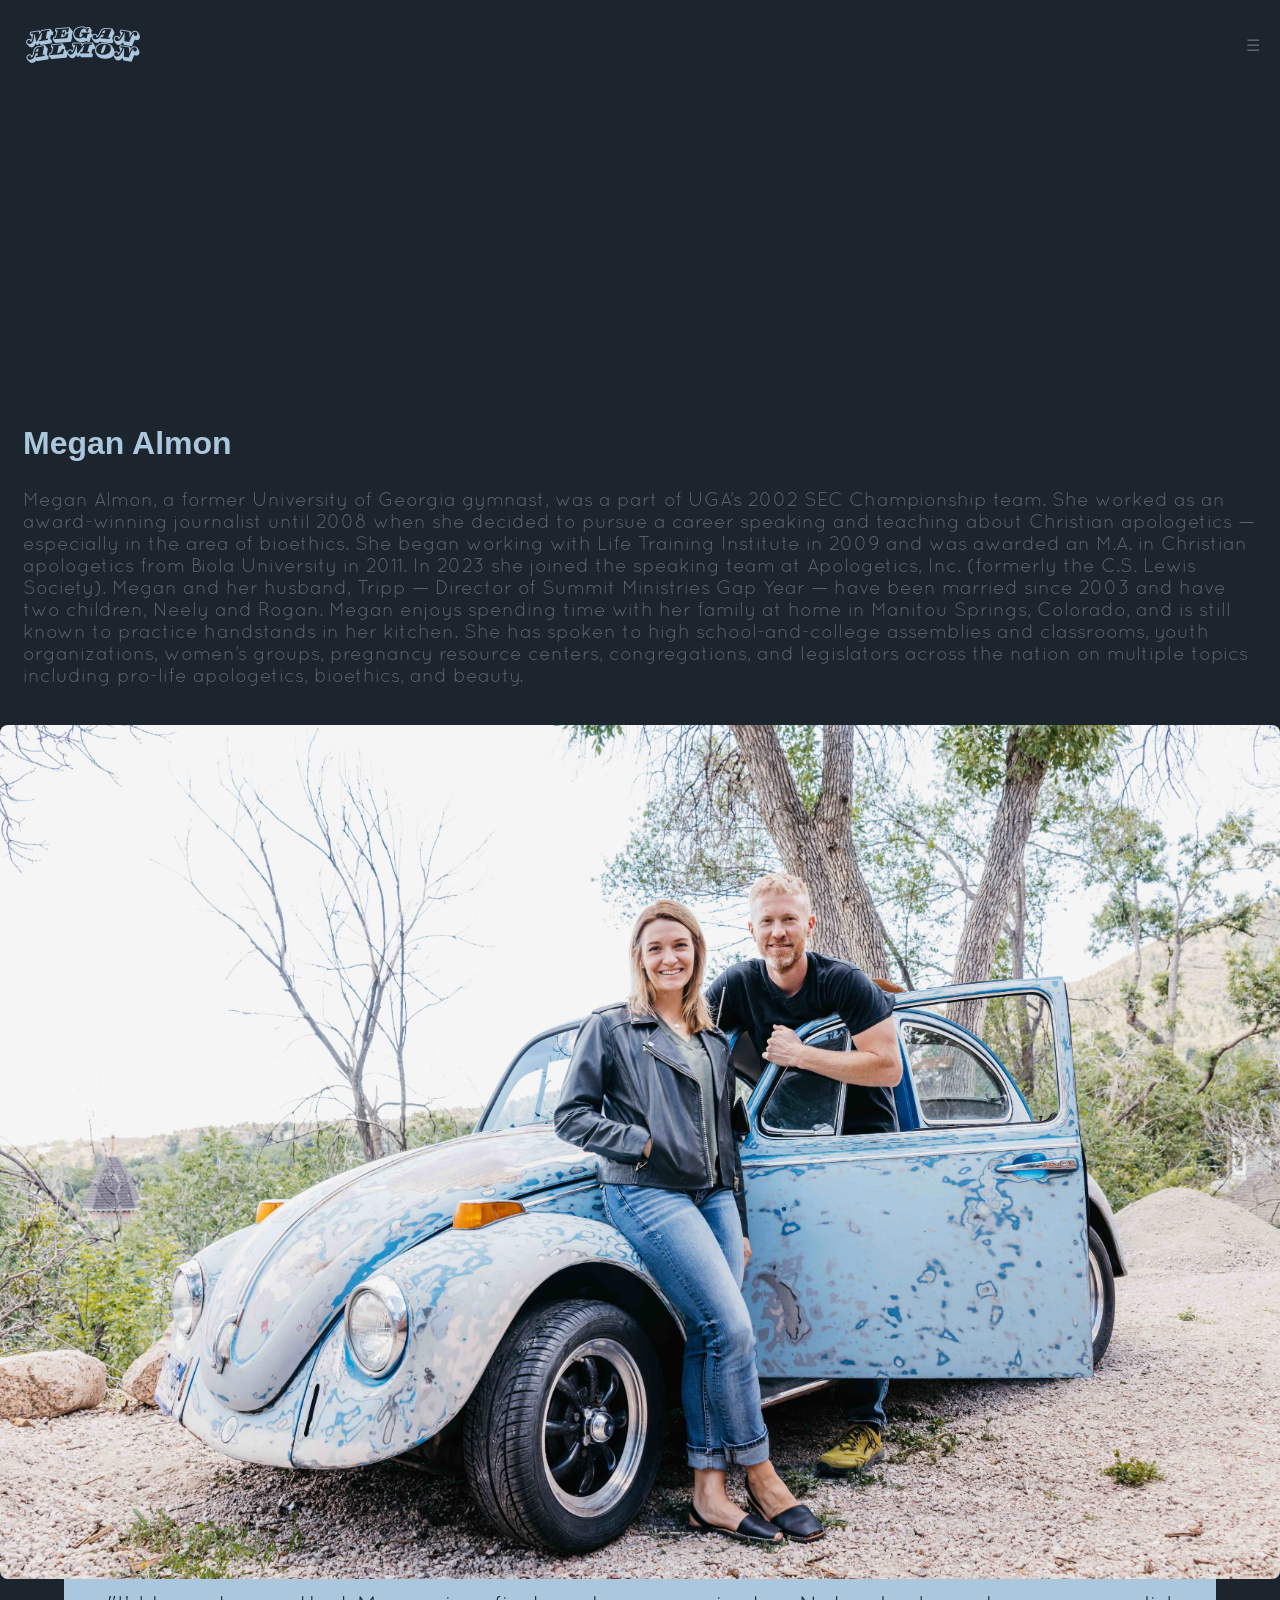
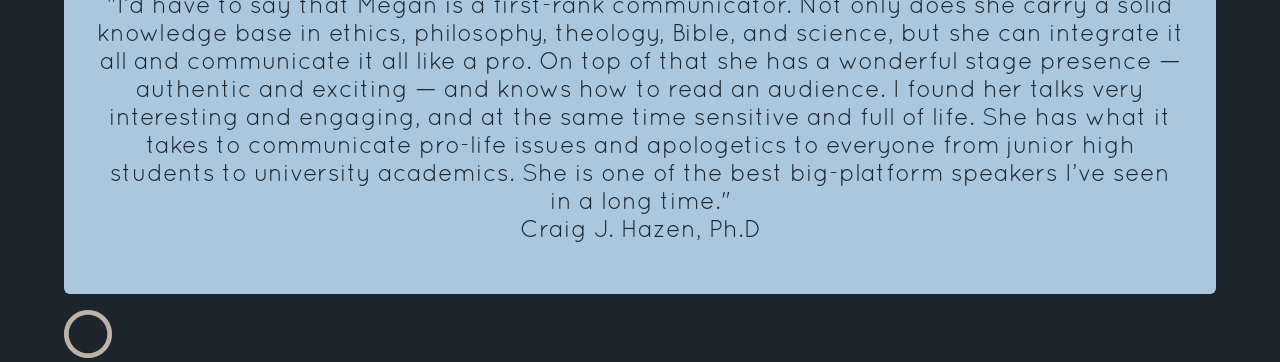
<file: html/index.html>
<!DOCTYPE html>
<html lang="en">
<head>
    <meta charset="UTF-8">
    <meta name="viewport" content="width=device-width, initial-scale=1.0">
    <title>Megan Almon</title>
    <link rel="stylesheet" href="Media/styles/index.css">
    <link rel="icon" href="Media/Images/favicon.png" type="image/png">

</head>
<body>
    
<nav>
    <img src="Media/Images/logoAlmon.png" alt="Logo" class="item" id="logo">
    <button class="collapsible" style="padding: 20px;">☰</button>
    <div class="content">
  <div class="orgContent">
    <a href="#home">Home</a>
    <a href="about.html">About</a>
    <a href="contact.html">Contact</a>
    <a href="resources.html">Resources</a>
    <a href="tandf.html">Fox and the Turtle</a>
    </div>
    </div> 
</nav>

    <script>


        document.addEventListener("DOMContentLoaded", function () {
          const scrollingImage = document.querySelector(".scrolling-image");
      
          const observer = new IntersectionObserver((entries) => {
            entries.forEach((entry) => {
              if (entry.isIntersecting) {
                scrollingImage.classList.add("show");
                observer.unobserve(entry.target);
              }
            });
          });
      
          observer.observe(scrollingImage);
        });

        
        let currentSlide = 1;

        function showSlide(n) {
  const slides = document.getElementsByClassName('quote-slide');
  
  if (n > slides.length) {
    currentSlide = 1;
  }

  if (n < 1) {
    currentSlide = slides.length;
  }

  for (let i = 0; i < slides.length; i++) {
    slides[i].style.display = 'none';
  }

  slides[currentSlide - 1].style.display = 'block';
}

function nextSlide() {
  showSlide(currentSlide += 1);
}

// Initial display
document.addEventListener("DOMContentLoaded", function () {
  showSlide(currentSlide);
});

      </script>
    
  <script>
    document.querySelector('.collapsible').addEventListener('click', function() {
      var content = document.querySelector('.content');
      content.style.display = (content.style.display === 'block') ? 'none' : 'block';
    });
  </script>

 
  


<section>
  
    <div class="text-container">
      <h2>Megan Almon</h2>
      <p>
        Megan Almon, a former University of Georgia gymnast, was a part of UGA’s 2002 SEC Championship team. She worked as an award-winning journalist until 2008 when she decided to pursue a career speaking and teaching about Christian apologetics — especially in the area of bioethics. She began working with Life Training Institute in 2009 and was awarded an M.A. in Christian apologetics from Biola University in 2011. In 2023 she joined the speaking team at Apologetics, Inc. (formerly the C.S. Lewis Society). Megan and her husband, Tripp — Director of Summit Ministries Gap Year — have been married since 2003 and have two children, Neely and Rogan. Megan enjoys spending time with her family at home in Manitou Springs, Colorado, and is still known to practice handstands in her kitchen. She has spoken to high school-and-college assemblies and classrooms, youth organizations, women’s groups, pregnancy resource centers, congregations, and legislators across the nation on multiple topics including pro-life apologetics, bioethics, and beauty.
      </p>

    </div>
    <div class="image-container">
        <img src="Media/Images/together bug.jpg" alt="Megan and her husband next to their buggy Rosco"  class="scrolling-image">
      </div>
  </section>

  
<h2 id="endorseh2">Endorsements</h2>

<div class="slideshow-container">
  <div class="quote-slide" id="slide1">
    <p class="quote">"I’d have to say that Megan is a first-rank communicator. Not only does she carry a solid knowledge base in ethics, philosophy, theology, Bible, and science, but she can integrate it all and communicate it all like a pro. On top of that she has a wonderful stage presence — authentic and exciting — and knows how to read an audience. I found her talks very interesting and engaging, and at the same time sensitive and full of life. She has what it takes to communicate pro-life issues and apologetics to everyone from junior high students to university academics. She is one of the best big-platform speakers I’ve seen in a long time."<br>Craig J. Hazen, Ph.D</p>
  </div>

  <div class="quote-slide" id="slide2">
    <p class="quote">“Megan is a polished and professional presenter and her presentation had quite an impact on our school. I will try to give some sense of just how powerful and on target her presentation was. First the comments.&nbsp; Many students said it was the best presentation we had offered in their four years at Divine Child.&nbsp; Teachers complemented me on bringing in such a polished and effective speaker.&nbsp; My principal said that in his fourteen years of being in Catholic education it was the best he had seen. Students were particularly impressed by the way Megan presented a logical case for the pro-life position.&nbsp; Many students said it “just made sense to them.” after hearing her speak.&nbsp; Students also liked the fact that she strongly disagreed with the pro-choice position without demonizing those who might hold it.&nbsp; She reminded the students several times that there are real human beings, hurting human beings, on all sides of the issue.&nbsp; Megan even reached some of our most aloof students whose favorite answer is usually the opposite of whatever the Church teaches. After presenting for two hours straight Megan then took questions from a group of students who stayed behind.&nbsp; The ease with which she answered these students questions, some of which were very difficult, and the deep level of knowledge that she displayed while doing so was very impressive.&nbsp; Some people are good at delivering a presentation, others at responding on the fly.&nbsp; There are very few people who can do both really well.&nbsp; Megan is one of those. Megan even spent time in some of our classrooms later in the day.&nbsp; This was really an unexpected bonus.&nbsp; It was also very gracious of her after an already long day. I would tell anyone who is thinking of inviting Megan into their school to do it.&nbsp; Don’t hesitate.&nbsp; Get her on your calendar as soon as you can.&nbsp; It will be one of the best decisions you will make this year.&nbsp; You will get a professional, lively, smart presentation.&nbsp; You will get a presenter who is fluent in logic, philosophy, and science when presenting the case for life but also one who always keeps Christ unambiguously at the center.&nbsp; We were blessed to be able to get Megan Almon to speak to our school.”<br>
											Marc Sierra</p>
  </div>

  <div class="quote-slide" id="slide3">
    <p class="quote">“The chapel presentation by Megan Almon was all we had hoped for and more. She did a masterful job presenting the very thought provoking and biblically clear position on the value of life from the beginning. Not only was the chapel a special time, but Megan made herself available to classes afterward to allow students to ask questions and learn more. I heard nothing but appreciation and positive comments about her engaging way of interacting with our&nbsp;high school &nbsp;students. I firmly believe our students and staff are in a much better position to talk in a reasoned way about the issue of &nbsp; &nbsp; who the unborn really is and the implications that flow from that issue. Thanks again for your help. I would encourage other schools to consider the opportunity to prepare young people to intelligently and gracefully express a position that honors life and the God who creates it from that very first cell.”<br>Len McWilliams</p>
</div>

<div class="quote-slide" id="slide4">
  <p class="quote"><p>“Megan did OUTSTANDING.</p>Let me fill ya in why I say so. Of course she covered the issue and apologetics with excellence, but she also painted such a beautiful picture of God and the Gospel! I have been ministering to a guy name Jesse. He is a great guy. Unreal guitarist. He’s lost. He had a Meth addiction and he looks like Jack Sparrow. No joke. I’ve been helping Jim and his dad. Mowing their yard and just serving them. Last night he said “I want to go to that Bible study thing.” It had been 25 years since he had been in church. I almost told him to come another night because of the “pro-life” talk. But I’m so glad God did not let me listen to my stupid side (yeah I have one). He came and was blown away with her graciousness and yet boldness. We had great conversations afterwards and he is coming back with me this Sunday. Amazing!!! The picture she painted and the power of her ideas about a persons value because of their divine spark was so empowering to him. Well done!!!! I did not get to talk with her as she was crowded with admirers. I went off with Jesse and discussed the evening. Please tell her about this story. God really used her!”<br>Tony Nolan</p></div>

  <div class="quote-slide" id="slide5">
    <p class="quote">“I couldn’t be more happy or impressed with Megan Almon and the people at LTI. Megan was beyond professional, prepared, polished and yet extremely relational. The issue of abortion is arguably the greatest issue of our time and I’m convinced the church can never be too prepared for these conversations. Equipping students with the knowledge of science, philosophy and the gospel is the least we can do to help them engage a world that desperately needs Jesus and practical pro-life truth. Megan is a person that does that as well as anybody. I take great seriousness in the&nbsp;people who address our students. Without question, Megan&nbsp;is the real deal and I would not hesitate to have her back.”<br>Shane Ecklund</p></div>

    <div class="quote-slide" id="slide6">
      <p class="quote">“Megan did an excellent job.&nbsp; She connected with our students and held their attention.&nbsp; Chapel is sometimes a tough gig because the students are required to be there.&nbsp; She kept their attention.&nbsp; Her approach to the difficult subject was thoughtful and challenging.&nbsp; She did not use an emotional approach to the subject of abortion.&nbsp; She used a very logical, thoughtful, and challenging approach which I really liked. I was somewhat nervous about the video. At first I did not want her to show it because I was afraid of a negative response.&nbsp; We talked and after she explained how she was going to use it, I agreed to let her show it. IT worked out fine and I did&nbsp; not receive any negative response from the video.&nbsp; Megan told me that there were other speakers who travel and speak on the subject of life.&nbsp; I want to use someone next year who speaks from the same perspective as Megan. I was very pleased and want to stay in touvh as she moves west….<p>Thanks for all you do to educate students on this subject.”<br>George Loutherback</p></p></div>

      <div class="quote-slide" id="slide7">
        <p class="quote">“Our thanks to Megan, you, and Life Training Institute!&nbsp; I thought the presentation was terrific!&nbsp; She engaged with students wonderfully with down-to-earth explanation of sophisticated and often emotionally-charged ideas, made accessible through lively story-telling, clear examples, compelling logic, and gentle humor. &nbsp;&nbsp;Megan was gracious in her delivery, respectful of the time constraints that shaped the event, and very kind to make herself available after the presentation to answer individual questions.&nbsp; &nbsp;&nbsp;Her tone was refreshing, sincere, winning.&nbsp; I’m sure you must be very proud of her ministry!”<br>Brother Tom</p></div>

        <div class="quote-slide" id="slide8">
          <p class="quote">“Megan was terrific. She held the students’ attention throughout the presentation and really was an excellent speaker. Attached are a couple of pictures. She had a really good after talk session with several students. They sensed her knowledge and understanding of the subject and they were truly intrigued. “<br>Sharon Masterson</p></div>
    
  </div>
  <img class="nav-btn" src="Media/Images/button.png" alt="Next" onclick="nextSlide()">
  

  <div id="content"></div>


</body>
</html>
</file>
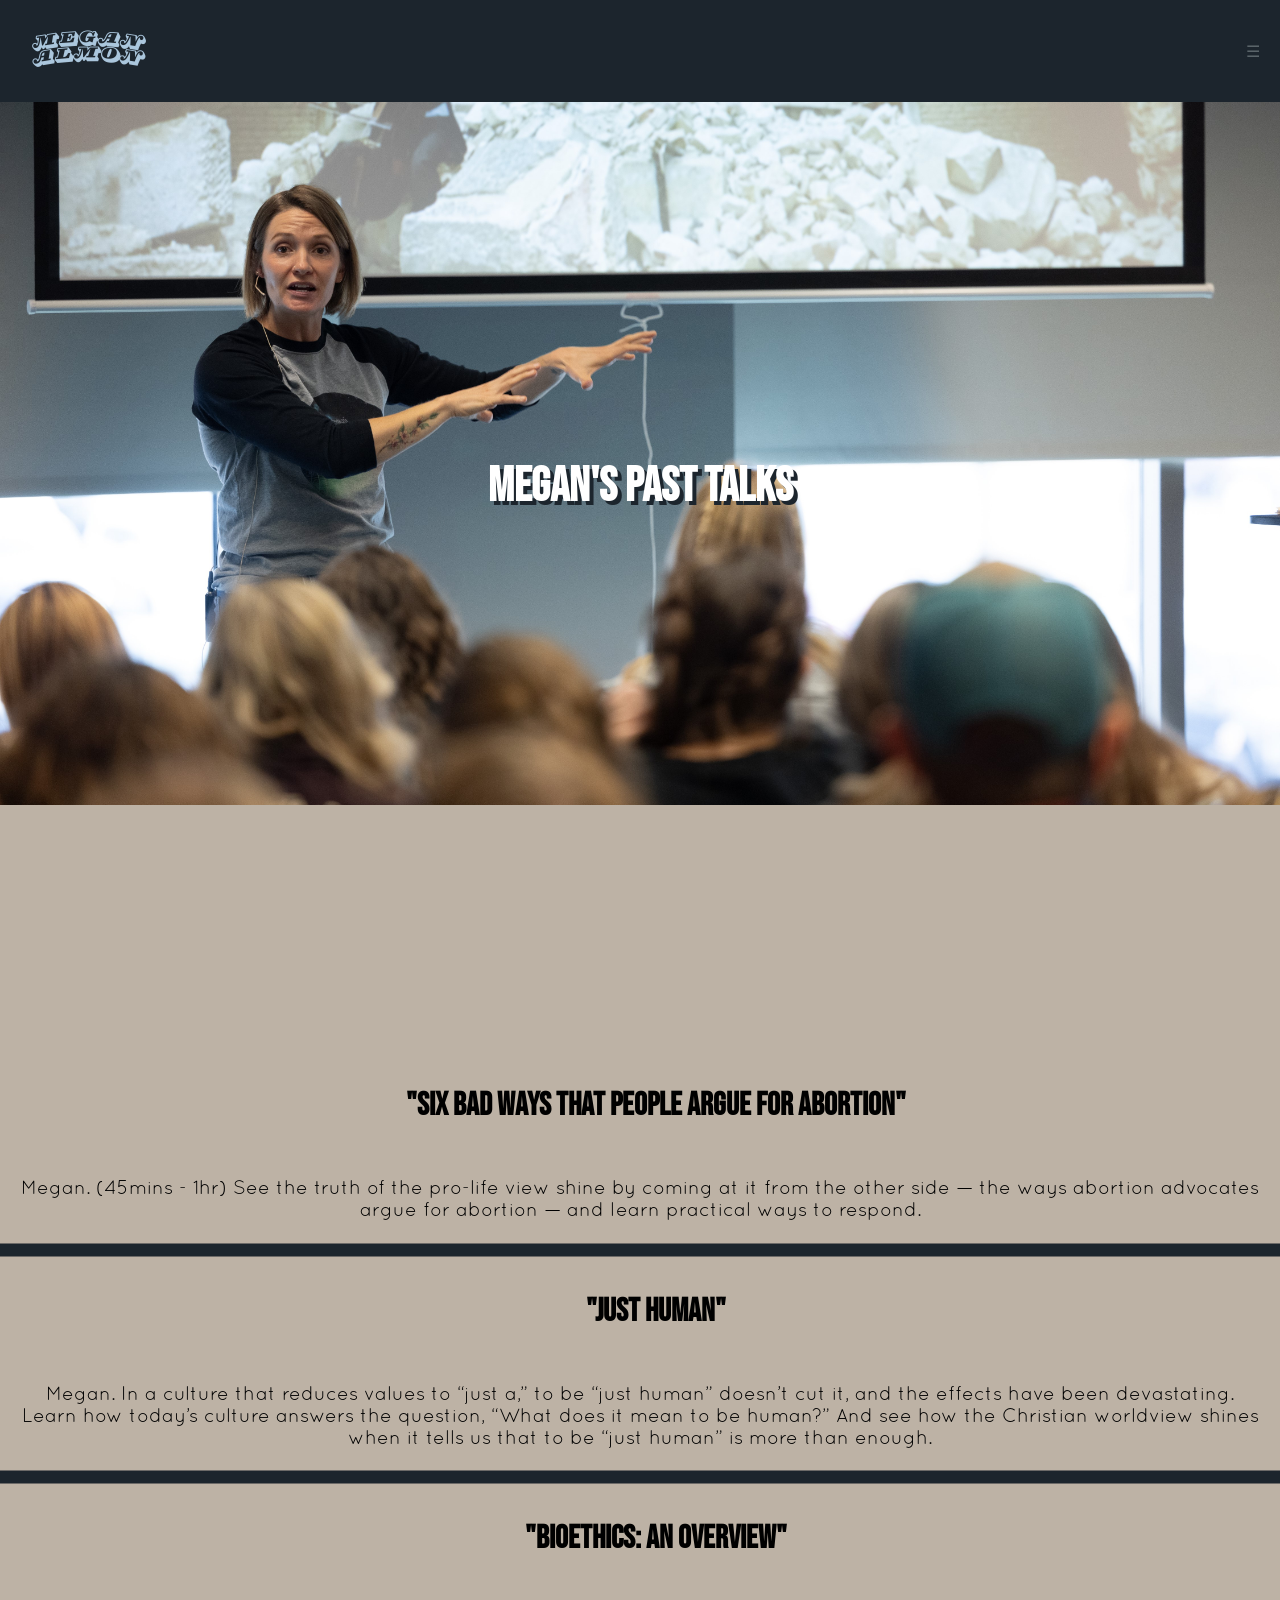
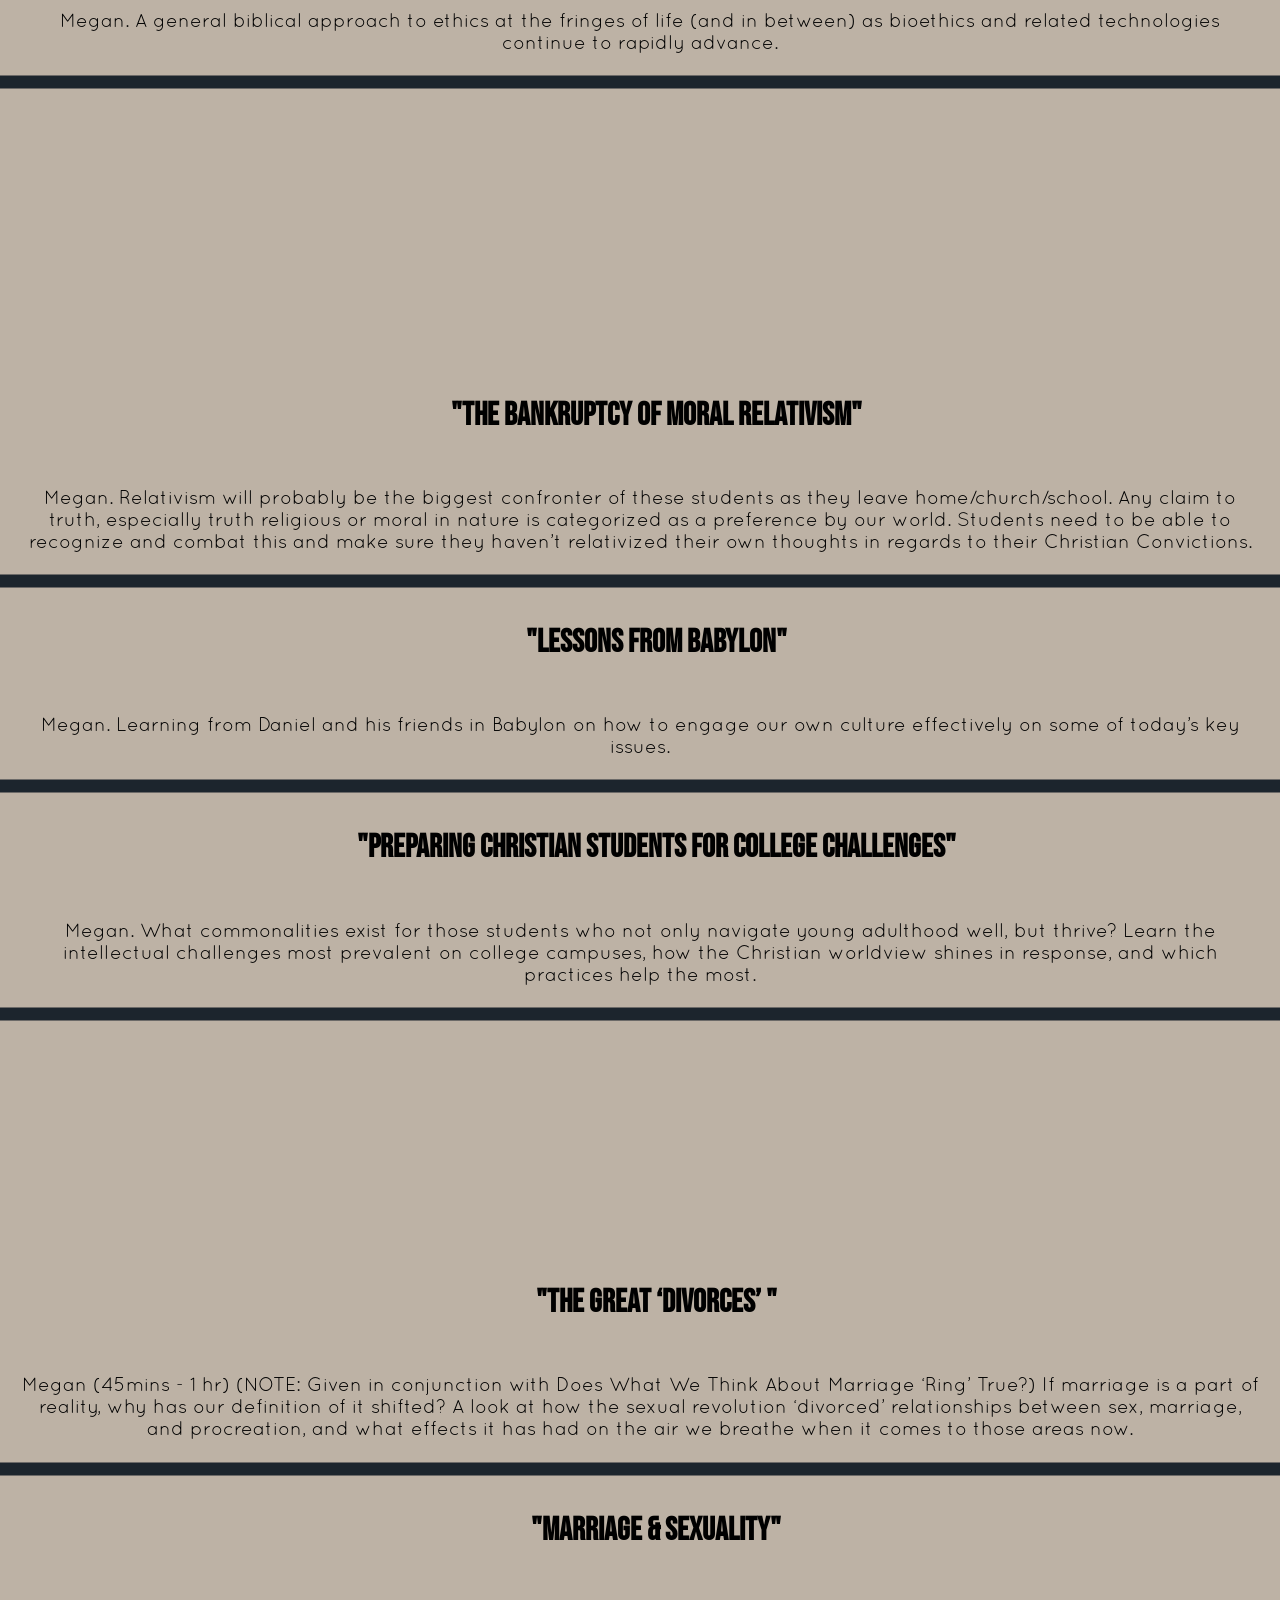
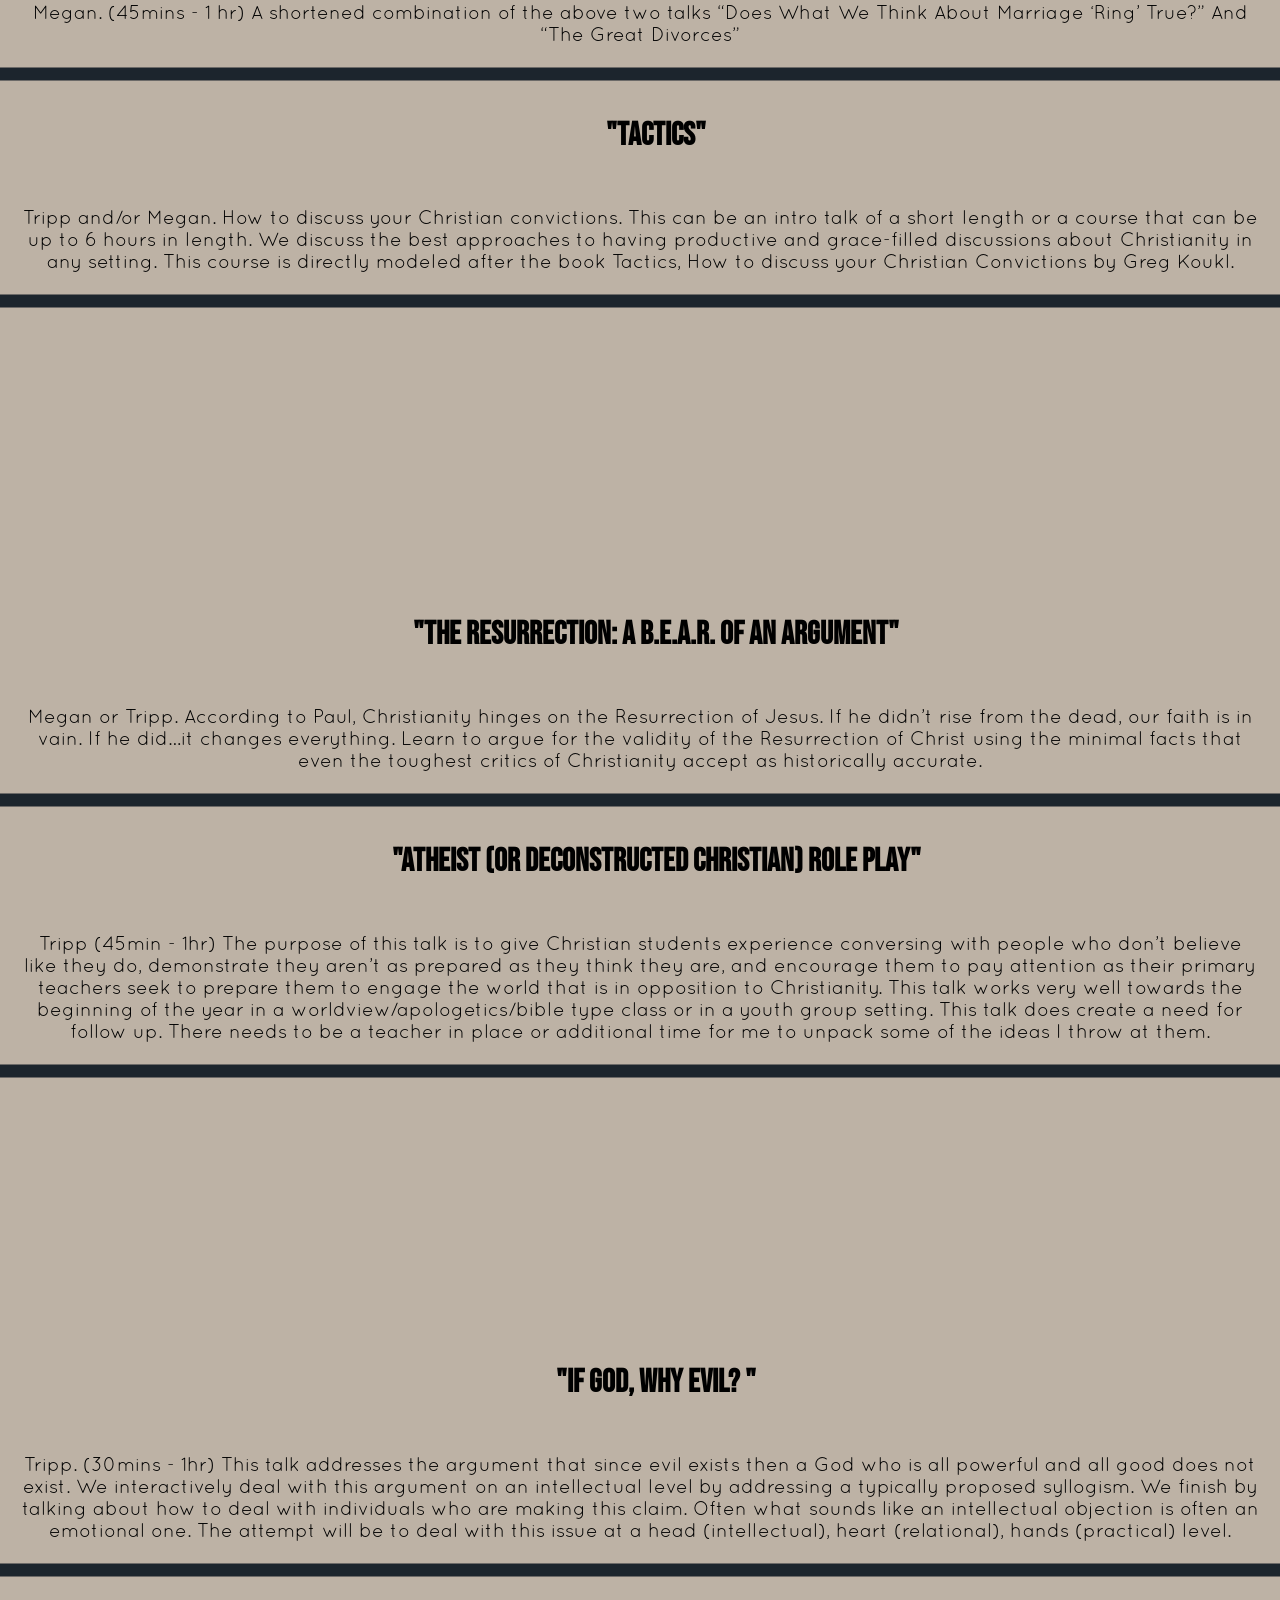
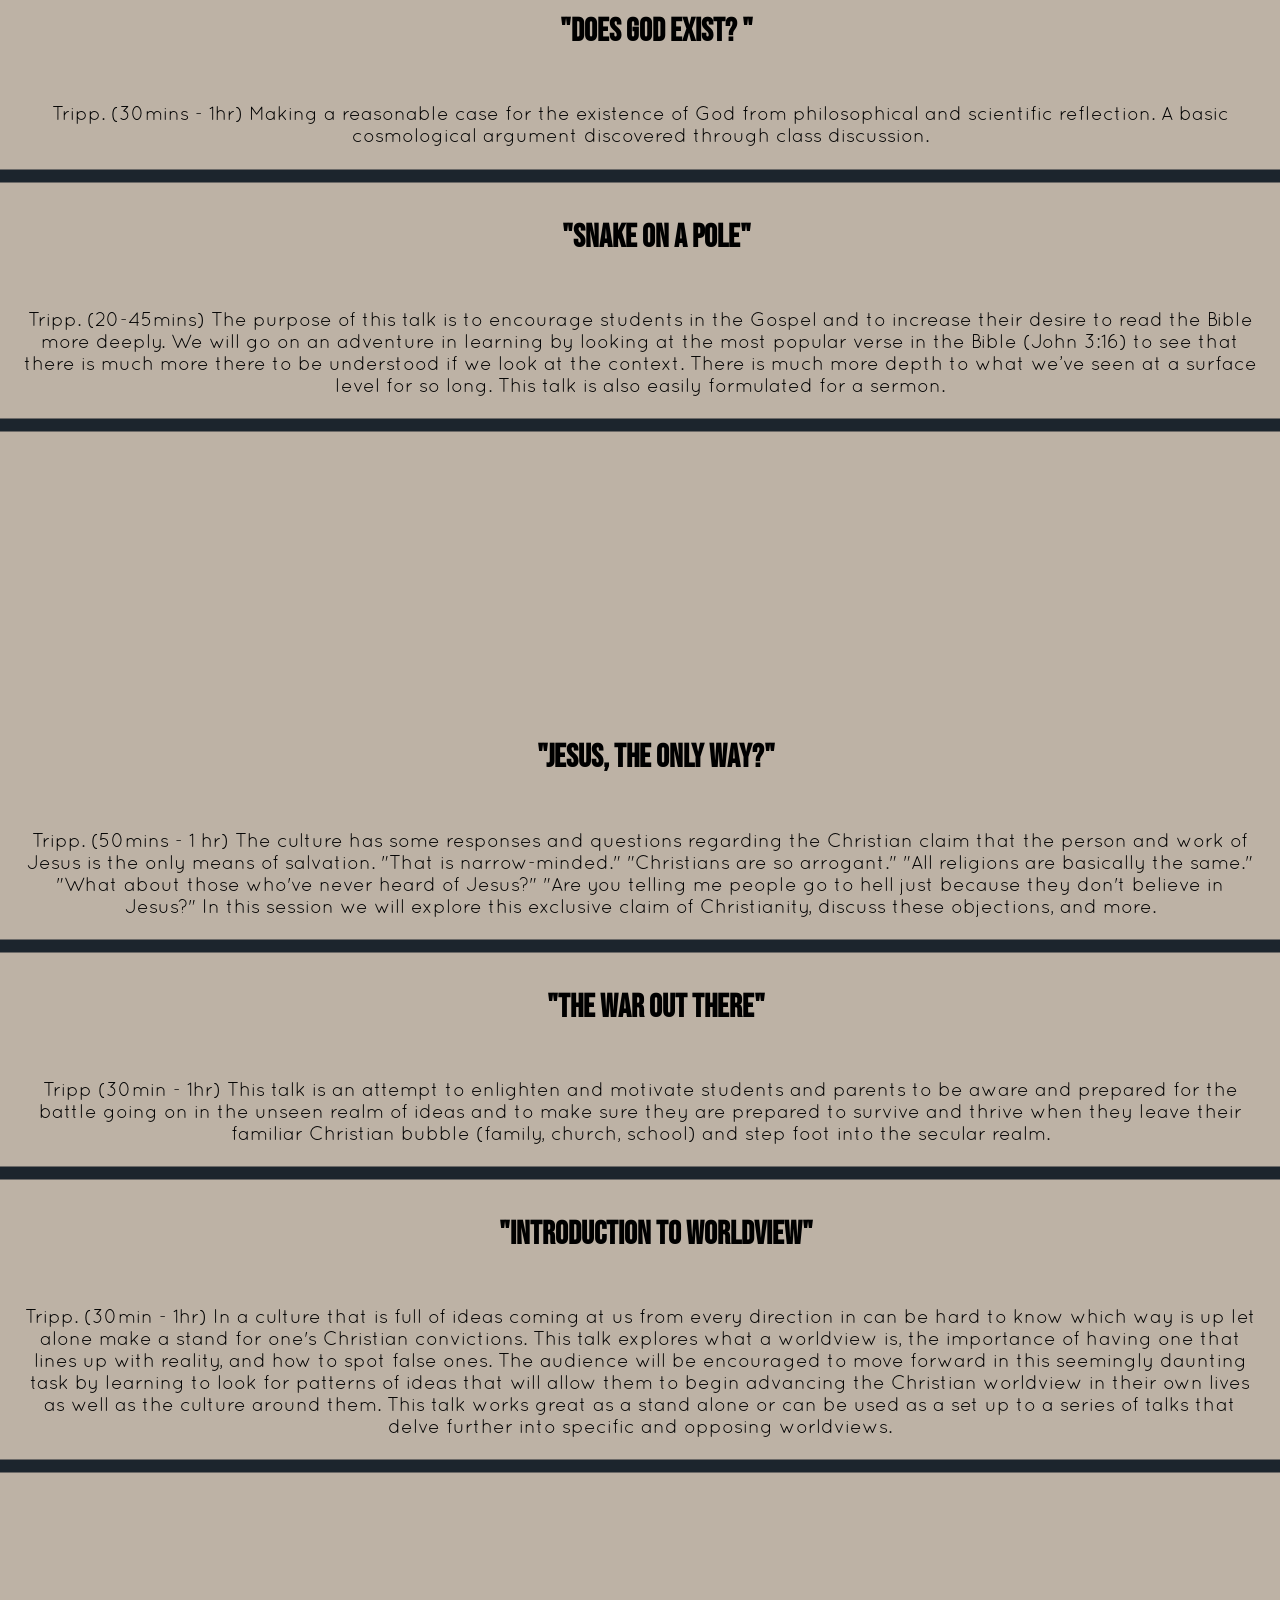
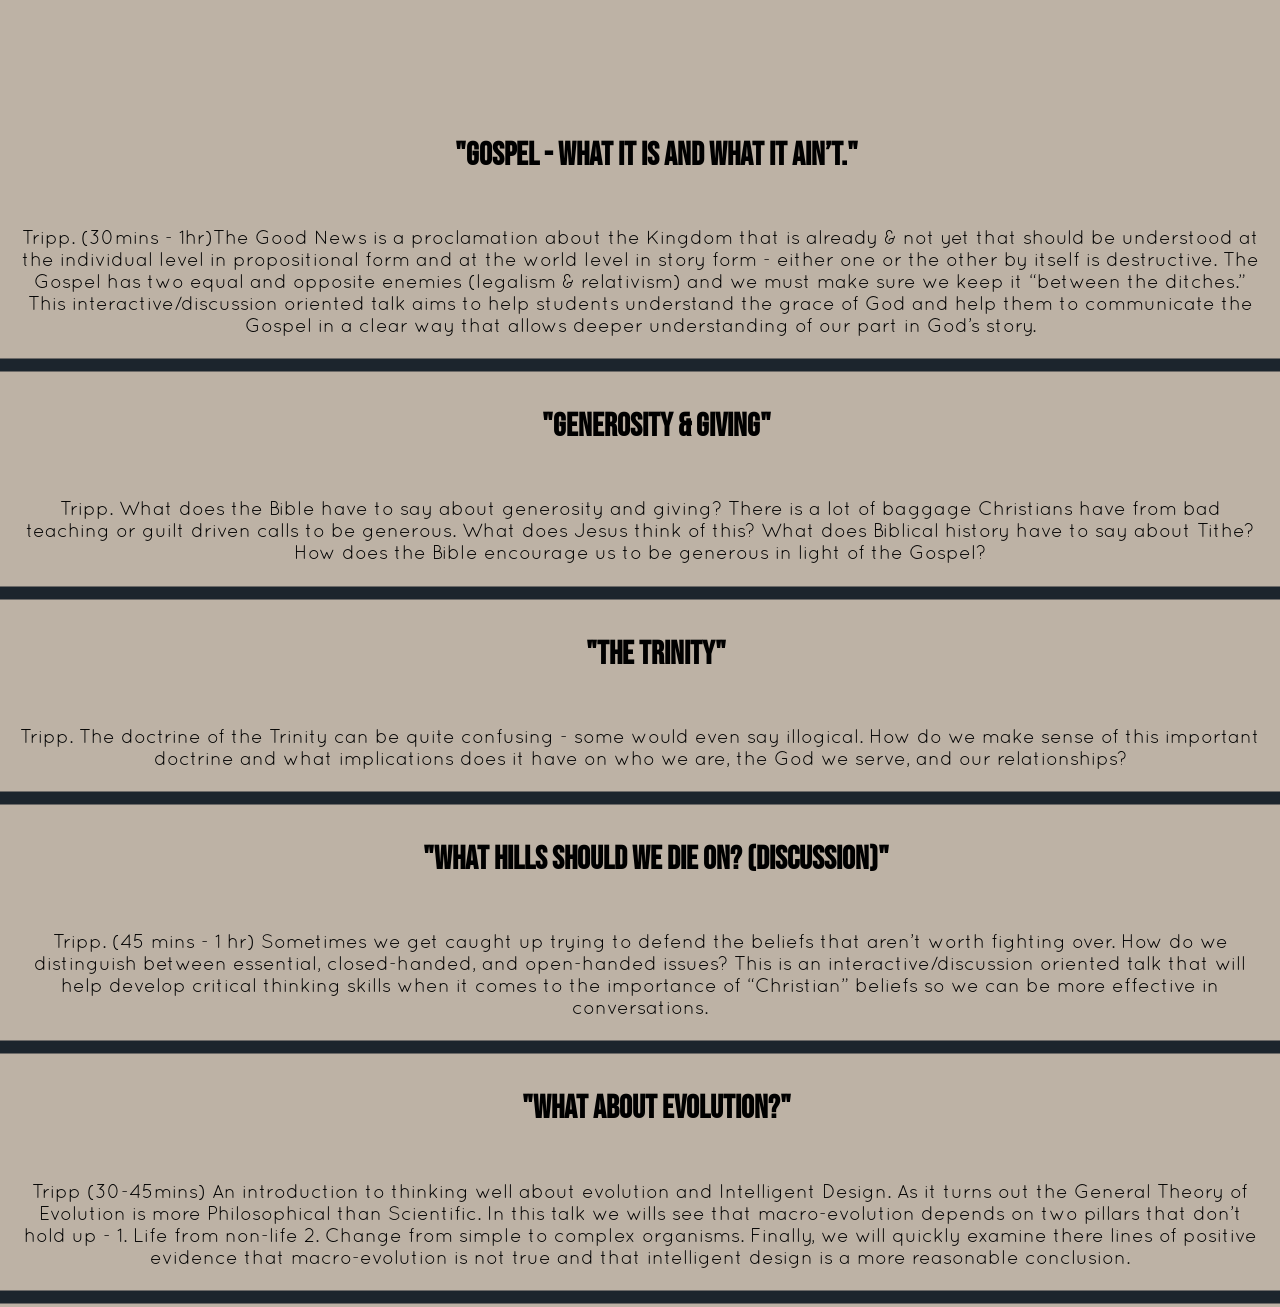
<file: html/about.html>
<!DOCTYPE html>
<html lang="en">
<head>
    <meta charset="UTF-8">
    <meta name="viewport" content="width=device-width, initial-scale=1.0">
    <link rel="stylesheet" href="Media/styles/about.css">
    <link rel="icon" href="Media/Images/favicon.png" type="image/png">
    <title>About</title>
</head>

<script>
 document.addEventListener('DOMContentLoaded', function () {
  const sections = document.querySelectorAll('.section');

  function isInViewport(element) {
    const rect = element.getBoundingClientRect();
    return (
      rect.top >= 0 &&
      rect.bottom <= (window.innerHeight || document.documentElement.clientHeight)
    );
  }

  function toggleSections() {
    sections.forEach((section) => {
      if (isInViewport(section)) {
        section.classList.add('active');
      }
    });
  }

  // Initial check
  toggleSections();

  // Listen for scroll events
  window.addEventListener('scroll', function () {
    toggleSections();
  });
});

</script>

<body>
  <nav>
    <a href="https://meganalmon.com"><img src="Media/Images/logoAlmon.png" alt="Logo" class="item" id="logo"></a>
    <button class="collapsible" style="padding: 20px;">☰</button>
    <div class="content">
  <div class="orgContent">
    <a href="https://meganalmon.com">Home</a>
    <a href="about.html">About</a>
    <a href="contact.html">Contact</a>
    <a href="resources.html">Resources</a>
    <a href="tandf.html">Fox and the Turtle</a>
    </div>
    </div> 
</nav>
<script>
  document.querySelector('.collapsible').addEventListener('click', function() {
    var content = document.querySelector('.content');
    content.style.display = (content.style.display === 'block') ? 'none' : 'block';
  });
</script>


<div class="image-container">
  <img src="Media/Images/megan break 3.jpg" alt="Megan speaking in a classroom setting" id="content-img">
  <h1>Megan's Past Talks</h1>
</div>


<div class="section" id="section1">
    <h3>"The Case for Life"</h3>
    <p>(30mins - 1hr) Learn to make and defend a winsome and compelling case for the pro-life view that will stand in the marketplace of ideas. Megan’s training will teach an audience to establish the humanity of the unborn with scientific reasons, and to ground the value of every human being philosophically. She seamlessly weaves her pro-life message with the Gospel, which encourages even those who disagree with her view at the outset. Megan has the ability to tailor this talk to any particular audience. </p>

    <svg xmlns="http://www.w3.org/2000/svg" viewBox="0 0 200 2" width="100%" height="20">
        <path d="M0 1h200" stroke="#1C252D" stroke-width="2" />
      </svg>
    </div>
 

  <div class="section" id="section2">
    <h3>"Six Bad Ways that People Argue for Abortion"</h3>
<p>Megan. (45mins - 1hr) See the truth of the pro-life view shine by coming at it from the other side — the ways abortion advocates argue for abortion — and learn practical ways to respond.</p>
 <svg xmlns="http://www.w3.org/2000/svg" viewBox="0 0 200 2" width="100%" height="20">
        <path d="M0 1h200" stroke="#1C252D" stroke-width="2" />
      </svg>
    </div>

      <div class="section" id="section3">
    <h3>"Just Human"</h3>
<p>Megan. In a culture that reduces values to “just a,” to be “just human” doesn’t cut it, and the effects have been devastating. Learn how today’s culture answers the question, “What does it mean to be human?” And see how the Christian worldview shines when it tells us that to be “just human” is more than enough. 
</p>
 <svg xmlns="http://www.w3.org/2000/svg" viewBox="0 0 200 2" width="100%" height="20">
        <path d="M0 1h200" stroke="#1C252D" stroke-width="2" />
      </svg>
    </div>

      <div class="section" id="section4">
    <h3>"Bioethics: An Overview"</h3>
<p>Megan. A general biblical approach to ethics at the fringes of life (and in between) as bioethics and related technologies continue to rapidly advance.
</p>
 <svg xmlns="http://www.w3.org/2000/svg" viewBox="0 0 200 2" width="100%" height="20">
        <path d="M0 1h200" stroke="#1C252D" stroke-width="2" />
      </svg>
    </div>

      <div class="section" id="section5">
    <h3>"Beauty: The Art of War"</h3>
<p>Megan. We live in a culture that thinks it is obsessed with beauty, but beauty has been brushed aside as unimportant, something that is only “in the eye of the beholder.” As a result, we actually live in a culture that is starving for it. Megan demonstrates that beauty is not only real but vital. Learn how beauty has been defined, the effects that it has, and how it awakens longing within us. Explore beauty as it relates to God, to art, and to us; and leave knowing that every beautiful contribution you make is an act of defiance against brokenness and death.</p>
 <svg xmlns="http://www.w3.org/2000/svg" viewBox="0 0 200 2" width="100%" height="20">
        <path d="M0 1h200" stroke="#1C252D" stroke-width="2" />
      </svg>
    </div>

      <div class="section" id="section6">
    <h3>"The Bankruptcy of Moral Relativism"</h3>
<p>Megan.  Relativism will probably be the biggest confronter of these students as they leave home/church/school. Any claim to truth, especially truth religious or moral in nature is categorized as a preference by our world.  Students need to be able to recognize and combat this and make sure they haven’t relativized their own thoughts in regards to their Christian Convictions.
</p>
 <svg xmlns="http://www.w3.org/2000/svg" viewBox="0 0 200 2" width="100%" height="20">
        <path d="M0 1h200" stroke="#1C252D" stroke-width="2" />
      </svg>
    </div>

      <div class="section" id="section7">
    <h3>"Lessons from Babylon"</h3>
<p>Megan.  Learning from Daniel and his friends in Babylon on how to

    engage our own culture effectively on some of today’s key issues.
    
    </p>
 <svg xmlns="http://www.w3.org/2000/svg" viewBox="0 0 200 2" width="100%" height="20">
        <path d="M0 1h200" stroke="#1C252D" stroke-width="2" />
      </svg>
    </div>

      <div class="section" id="section8">
    <h3>"Preparing Christian Students for College Challenges"</h3>
<p>Megan. What commonalities exist for those students who not only navigate young adulthood well, but thrive? Learn the intellectual challenges most prevalent on college campuses, how the Christian worldview shines in response, and which practices help the most.
</p>
 <svg xmlns="http://www.w3.org/2000/svg" viewBox="0 0 200 2" width="100%" height="20">
        <path d="M0 1h200" stroke="#1C252D" stroke-width="2" />
      </svg>
    </div>

      <div class="section" id="section9">
    <h3>"Does What We Think About Marriage ‘Ring’ True?"</h3>
<p>Megan. (45mins - 1hr) A natural law approach to the question, “Is marriage real like gravity?” that locates marriage, the triad of father, mother, child[ren], as an essential part of the world we live in, and demonstrates its benefits to society through historical, sociological, and anthropological evidences.

</p>
 <svg xmlns="http://www.w3.org/2000/svg" viewBox="0 0 200 2" width="100%" height="20">
        <path d="M0 1h200" stroke="#1C252D" stroke-width="2" />
      </svg>
    </div>

      <div class="section" id="section10">
    <h3>"The Great ‘Divorces’ "</h3>
<p>Megan (45mins - 1 hr) (NOTE: Given in conjunction with Does What We Think About Marriage ‘Ring’ True?) If marriage is a part of reality, why has our definition of it shifted? A look at how the sexual revolution ‘divorced’ relationships between sex, marriage, and procreation, and what effects it has had on the air we breathe when it comes to those areas now.

</p>
 <svg xmlns="http://www.w3.org/2000/svg" viewBox="0 0 200 2" width="100%" height="20">
        <path d="M0 1h200" stroke="#1C252D" stroke-width="2" />
      </svg>
    </div>

      <div class="section" id="section11">
    <h3>"Marriage & Sexuality"</h3>
<p>Megan. (45mins - 1 hr) A shortened combination of the above two talks “Does What We Think About Marriage ‘Ring’ True?” And  “The Great Divorces”

</p>
 <svg xmlns="http://www.w3.org/2000/svg" viewBox="0 0 200 2" width="100%" height="20">
        <path d="M0 1h200" stroke="#1C252D" stroke-width="2" />
      </svg>
    </div>

      <div class="section" id="section12">
    <h3>"Tactics"</h3>
<p>Tripp and/or Megan.  How to discuss your Christian convictions. This can be an intro talk of a short length or a course that can be up to 6 hours in length. We discuss the best approaches to having productive and grace-filled discussions about Christianity in any setting. This course is directly modeled after the book Tactics, How to discuss your Christian Convictions by Greg Koukl.

</p>
 <svg xmlns="http://www.w3.org/2000/svg" viewBox="0 0 200 2" width="100%" height="20">
        <path d="M0 1h200" stroke="#1C252D" stroke-width="2" />
      </svg>
    </div>

      <div class="section" id="section13">
    <h3>"Dating Discussion"</h3>
<p>Megan and Tripp. (30mins - as long as needed) — Megan and Tripp.  Student directed Q&A/discussion on the topic of dating. Normally it starts with sharing our story followed by group Q&A. If time (another 30mins minimum) and circumstances allow, then we add on an option of breaking up into guys and girls for questions - Megan and I switch between the two groups.  This takes more than 45mins for sure, but the students always love it.  The difference here would be that your students wouldn’t know us at all. Summit students have already had some exposure to us.

</p>
 <svg xmlns="http://www.w3.org/2000/svg" viewBox="0 0 200 2" width="100%" height="20">
        <path d="M0 1h200" stroke="#1C252D" stroke-width="2" />
      </svg>
    </div>

      <div class="section" id="section14">
    <h3>"The Resurrection: A B.E.A.R. of an Argument"</h3>
<p>Megan or Tripp. According to Paul, Christianity hinges on the Resurrection of Jesus. If he didn’t rise from the dead, our faith is in vain. If he did…it changes everything. Learn to argue for the validity of the Resurrection of Christ using the minimal facts that even the toughest critics of Christianity accept as historically accurate.

</p>
 <svg xmlns="http://www.w3.org/2000/svg" viewBox="0 0 200 2" width="100%" height="20">
        <path d="M0 1h200" stroke="#1C252D" stroke-width="2" />
      </svg>
    </div>

      <div class="section" id="section15">
    <h3>"Atheist (or Deconstructed Christian) Role play"</h3>
<p>Tripp (45min - 1hr)  The purpose of this talk is to give Christian students experience conversing with people who don’t believe like they do, demonstrate they aren’t as prepared as they think they are, and encourage them to pay attention as their primary teachers seek to prepare them to engage the world that is in opposition to Christianity. This talk works very well towards the beginning of the year in a worldview/apologetics/bible type class or in a youth group setting. This talk does create a need for follow up. There needs to be a teacher in place or additional time for me to unpack some of the ideas I throw at them.

</p>
 <svg xmlns="http://www.w3.org/2000/svg" viewBox="0 0 200 2" width="100%" height="20">
        <path d="M0 1h200" stroke="#1C252D" stroke-width="2" />
      </svg>
    </div>

      <div class="section" id="section16">
    <h3>"Bible, Is it God’s Word? "</h3>
<p>Tripp. (45min - 1hr) Is the Bible a book by men about God or is it a book to men by God. (special revelation) I make a cumulative case giving interactive examples of evidence that demonstrates that is most reasonable to conclude that God is the author. We talk about proof, general vs special revelation, 6 evidences to make the case. If there is enough time we talk about transmission of the Biblical text to demonstrate what we have now is what was originally written down.

</p>
 <svg xmlns="http://www.w3.org/2000/svg" viewBox="0 0 200 2" width="100%" height="20">
        <path d="M0 1h200" stroke="#1C252D" stroke-width="2" />
      </svg>
    </div>

      <div class="section" id="section17">
    <h3>"If God, Why Evil? "</h3>
<p>Tripp. (30mins - 1hr)  This talk addresses the argument that since evil exists then a God who is all powerful and all good does not exist. We interactively deal with this argument on an intellectual level by addressing a typically proposed syllogism. We finish by talking about how to deal with individuals who are making this claim. Often what sounds like an intellectual objection is often an emotional one. The attempt will be to deal with this issue at a head (intellectual), heart (relational), hands (practical) level.

</p>
 <svg xmlns="http://www.w3.org/2000/svg" viewBox="0 0 200 2" width="100%" height="20">
        <path d="M0 1h200" stroke="#1C252D" stroke-width="2" />
      </svg>
    </div>

      <div class="section" id="section18">
    <h3>"Does God Exist? "</h3>
<p>Tripp. (30mins - 1hr) Making a reasonable case for the existence of God from  philosophical and scientific reflection. A basic cosmological argument discovered through class discussion. 

</p>
 <svg xmlns="http://www.w3.org/2000/svg" viewBox="0 0 200 2" width="100%" height="20">
        <path d="M0 1h200" stroke="#1C252D" stroke-width="2" />
      </svg>
    </div>

      <div class="section" id="section19">
    <h3>"Snake on a Pole"</h3>
<p>Tripp. (20-45mins) The purpose of this talk is to encourage students in the Gospel and to increase their desire to read the Bible more deeply. We will go on an adventure in learning by looking at the most popular verse in the Bible (John 3:16) to see that there is much more there to be understood if we look at the context. There is much more depth to what we’ve seen at a surface level for so long.  This talk is also easily formulated for a sermon.

</p>
 <svg xmlns="http://www.w3.org/2000/svg" viewBox="0 0 200 2" width="100%" height="20">
        <path d="M0 1h200" stroke="#1C252D" stroke-width="2" />
      </svg>
    </div>

      <div class="section" id="section20">
    <h3>"Decision making & God’s Will"</h3>
<p>Tripp. (1hr) The purpose would be to encourage students who have many life decisions ahead of them by taking look at how to make Godly decisions. Short version: God cares much more about who you are than what you do.  What you do flows from who you are (who God has made you to be). The common, yet fairly new paradigm, of having to discover or decipher God’s decisions he’s already made for you before you can move forward is often misleading, misguided, and constrictive. The Biblical method is liberating, and a much more personal experience (correctly defined) with God.

</p>
 <svg xmlns="http://www.w3.org/2000/svg" viewBox="0 0 200 2" width="100%" height="20">
        <path d="M0 1h200" stroke="#1C252D" stroke-width="2" />
      </svg>
    </div>

      <div class="section" id="section21">
    <h3>"Jesus, the Only Way?"</h3>
<p>Tripp. (50mins - 1 hr) The culture has some responses and questions regarding the Christian claim that the person and work of Jesus is the only means of salvation.  

    "That is narrow-minded." "Christians are so arrogant." "All religions are basically the same." "What about those who've never heard of Jesus?" "Are you telling me people go to hell just because they don't believe in Jesus?" 
    
    In this session we will explore this exclusive claim of Christianity, discuss these objections, and more.
    
    </p>
 <svg xmlns="http://www.w3.org/2000/svg" viewBox="0 0 200 2" width="100%" height="20">
        <path d="M0 1h200" stroke="#1C252D" stroke-width="2" />
      </svg>
    </div>

      <div class="section" id="section22">
    <h3>"The War Out There"</h3>
<p>Tripp (30min - 1hr) This talk is an attempt to enlighten and motivate students and parents to be aware and prepared for the battle going on in the unseen realm of ideas and to make sure they are prepared to survive and thrive when they leave their familiar Christian bubble (family, church, school) and step foot into the secular realm.

</p>
 <svg xmlns="http://www.w3.org/2000/svg" viewBox="0 0 200 2" width="100%" height="20">
        <path d="M0 1h200" stroke="#1C252D" stroke-width="2" />
      </svg>
    </div>
      
      <div class="section" id="section23">
    <h3>"Introduction to Worldview"</h3>
      <p>Tripp. (30min - 1hr) In a culture that is full of ideas coming at us from every direction in can be hard to know which way is up let alone make a stand for one's Christian convictions. This talk explores what a worldview is, the importance of having one that lines up with reality, and how to spot false ones. The audience will be encouraged to move forward in this seemingly daunting task by learning to look for patterns of ideas that will allow them to begin advancing the Christian worldview in their own lives as well as the culture around them.  This talk works great as a stand alone or can be used as a set up to a series of talks that delve further into specific and opposing worldviews.

      </p>
       <svg xmlns="http://www.w3.org/2000/svg" viewBox="0 0 200 2" width="100%" height="20">
              <path d="M0 1h200" stroke="#1C252D" stroke-width="2" />
            </svg>
    </div>

            <div class="section" id="section24">
    <h3>"5 Worldview talks"</h3>
            <p>Tripp. 45-85mins each. These could be given as stand alone talks or in succession following the Intro to Worldview talk. The aim would be to help equip students to recognize worldview promoted in the culture and to know how to respond and engage with them in a winsome manner.

                • Christian
            
                • Secular
            
                • Marxist
            
                • Post Modern
            
                • New Spiritual
            
            </p>
             <svg xmlns="http://www.w3.org/2000/svg" viewBox="0 0 200 2" width="100%" height="20">
                    <path d="M0 1h200" stroke="#1C252D" stroke-width="2" />
                  </svg>
    </div>
            
                  <div class="section" id="section25">
    <h3>"Gospel - What it is and What it Ain’t."</h3>
            <p>Tripp. (30mins - 1hr)The Good News is a proclamation about the Kingdom that is already & not yet that should be understood at the individual level in propositional form and at the world level in story form - either one or the other by itself is destructive. The Gospel has two equal and opposite enemies (legalism & relativism) and we must make sure we keep it “between the ditches.” This interactive/discussion oriented talk aims to help students understand the grace of God and help them to communicate the Gospel in a clear way that allows deeper understanding of our part in God’s story.

            </p>
             <svg xmlns="http://www.w3.org/2000/svg" viewBox="0 0 200 2" width="100%" height="20">
                    <path d="M0 1h200" stroke="#1C252D" stroke-width="2" />
                  </svg>
    </div>
            
                  <div class="section" id="section26">
    <h3>"Generosity & Giving"</h3>
            <p>Tripp. What does the Bible have to say about generosity and giving? There is a lot of baggage Christians have from bad teaching or guilt driven calls to be generous. What does Jesus think of this? What does Biblical history have to say about Tithe? How does the Bible encourage us to be generous in light of the Gospel?

            </p>
             <svg xmlns="http://www.w3.org/2000/svg" viewBox="0 0 200 2" width="100%" height="20">
                    <path d="M0 1h200" stroke="#1C252D" stroke-width="2" />
                  </svg>
    </div>
            
                  <div class="section" id="section27">
    <h3>"The Trinity"</h3>
            <p>Tripp. The doctrine of the Trinity can be quite confusing - some would even say illogical. How do we make sense of this important doctrine and what implications does it have on who we are, the God we serve, and our relationships?

            </p>
             <svg xmlns="http://www.w3.org/2000/svg" viewBox="0 0 200 2" width="100%" height="20">
                    <path d="M0 1h200" stroke="#1C252D" stroke-width="2" />
                  </svg>
    </div>
            
                  <div class="section" id="section28">
    <h3>"What hills should we die on? (discussion)"</h3>
            <p>Tripp. (45 mins - 1 hr) Sometimes we get caught up trying to defend the beliefs that aren’t worth fighting over. How do we distinguish between essential, closed-handed, and open-handed issues?  This is an interactive/discussion oriented talk that will help develop critical thinking skills when it comes to the importance of “Christian” beliefs so we can be more effective in conversations. 

            </p>
             <svg xmlns="http://www.w3.org/2000/svg" viewBox="0 0 200 2" width="100%" height="20">
                    <path d="M0 1h200" stroke="#1C252D" stroke-width="2" />
                  </svg>
    </div>
            
                  <div class="section" id="section29">
    <h3>"What About Evolution?"</h3>
            <p>Tripp (30-45mins) An introduction to thinking well about evolution and Intelligent Design. As it turns out the General Theory of Evolution is more Philosophical than Scientific. In this talk we wills see that macro-evolution depends on two pillars that don’t hold up - 1. Life from non-life 2. Change from simple to complex organisms.  Finally, we will quickly examine there lines of positive evidence that macro-evolution is not true and that intelligent design is a more reasonable conclusion.

            </p>
             <svg xmlns="http://www.w3.org/2000/svg" viewBox="0 0 200 2" width="100%" height="20">
                    <path d="M0 1h200" stroke="#1C252D" stroke-width="2" />
                  </svg>
    </div>
            

      
</body>
</html>
</file>
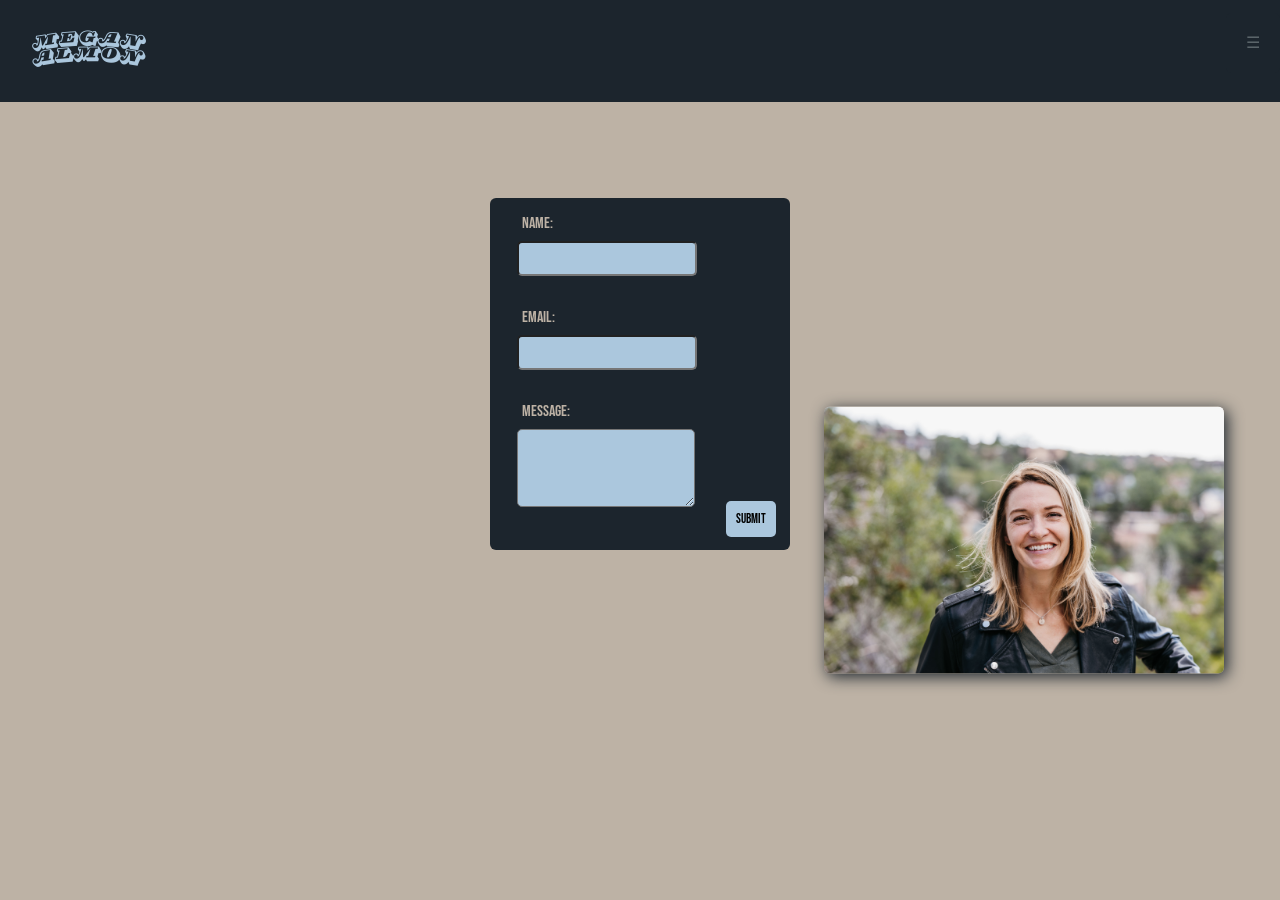
<file: html/contact.html>
<!DOCTYPE html>
<html lang="en">
<head>
    <meta charset="UTF-8">
    <meta name="viewport" content="width=device-width, initial-scale=1.0">
    <link rel="stylesheet" href="Media/styles/contact.css">
    <link rel="icon" href="Media/Images/favicon.png" type="image/png">
    <title>Contact</title>


</head>
<nav>
  <a href="https://meganalmon.com"><img src="Media/Images/logoAlmon.png" alt="Logo" class="item" id="logo"></a>
  <button class="collapsible" style="padding: 20px;">☰</button>
  <div class="content">
<div class="orgContent">
  <a href="https://meganalmon.com">Home</a>
  <a href="about.html">About</a>
  <a href="contact.html">Contact</a>
  <a href="resources.html">Resources</a>
  <a href="tandf.html">Fox and the Turtle</a>
  </div>
  </div> 
</nav>
<script>
  document.querySelector('.collapsible').addEventListener('click', function() {
    var content = document.querySelector('.content');
    content.style.display = (content.style.display === 'block') ? 'none' : 'block';
  });
</script>
<body>
    
<section> 
  <div id="mobile">
<div id="form-container">
  <form action="#" method="post">
    <label for="name">Name:</label>
    <input type="text" id="name" name="name" required>

    <label for="email">Email:</label>
    <input type="email" id="email" name="email" required>

    <label for="message">Message:</label>
    <textarea id="message" name="message" rows="4" required></textarea>

    <button type="submit">Submit</button>
  </form>
</div>
<img src="Media/Images/Megan headshot.jpg" id="contact-img">
</div>
</section>
</body>
</html>
</file>
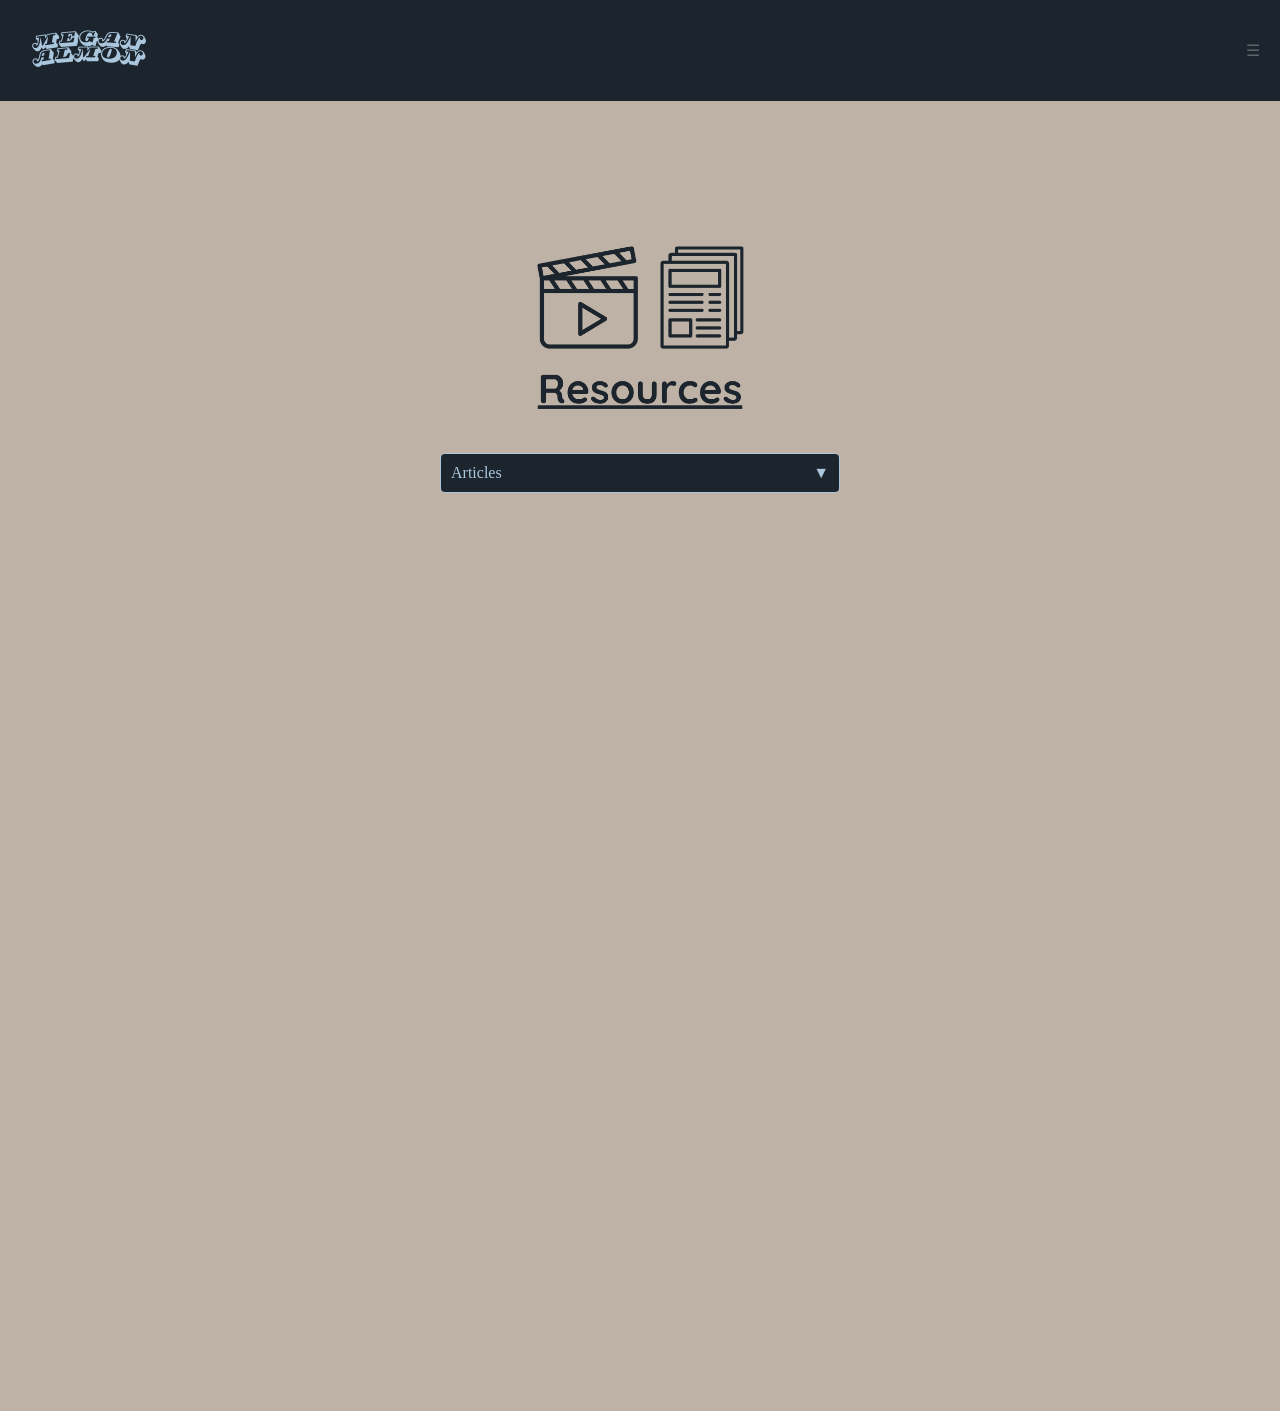
<file: html/resources.html>
<!DOCTYPE html>
<html lang="en">
<head>
    <meta charset="UTF-8">
    <meta name="viewport" content="width=device-width, initial-scale=1.0">
    <link rel="stylesheet" href="Media/styles/resources.css">
    <link rel="icon" href="Media/Images/favicon.png" type="image/png">
    <title>Resources</title>
</head>
<body>
    <nav>
        <a href="https://meganalmon.com"><img src="Media/Images/logoAlmon.png" alt="Logo" class="item" id="logo"></a>
        <button class="collapsible" style="padding: 20px;">☰</button>
        <div class="content">
            <div class="orgContent">
                <a href="https://meganalmon.com">Home</a>
                <a href="about.html">About</a>
                <a href="contact.html">Contact</a>
                <a href="resources.html">Resources</a>
                <a href="tandf.html">Fox and the Turtle</a>
            </div>
        </div> 
    </nav>
    <script>
        document.querySelector('.collapsible').addEventListener('click', function() {
            var content = document.querySelector('.content');
            content.style.display = (content.style.display === 'block') ? 'none' : 'block';
        });
    </script>
    <div id="logo-container">
        <img src="Media/Images/Resources.png" alt="Logo of resources" id="resource-logo">
    </div>

    <div class="accordion">
        <div class="accordion-item">
            <div class="accordion-button" onclick="toggleAccordion(1)">
                Articles
                <span>&#9660;</span>
            </div>
            <div class="accordion-content">
                <div class="resource">
                    <div class="resourceIMG">
                        <img src="Media/Images/article.png" class="iconImage">
                    </div>
                    <div class="resource-title">
                        <a href="https://www.equip.org/articles/seeing-red-the-handmaids-tale-human-dignity-and-hope/" target="_blank">Seeing Red:</a>
                        <p>Description or additional information about Resource 1.</p>
                    </div>
                </div>
                <div class="resource">
                    <div class="resourceIMG">
                        <img src="Media/Images/article.png" class="iconImage">
                    </div>
                    <div class="resource-title">
                        <a href="http://theresurgencereport.com/resurgence/authors/megan-almon" target="_blank">Resurgence's Biography</a>
                        <p>Description or additional information about Resource 1.</p>
                    </div>
                </div>
            </div>
        </div>
        <!-- CHANGE THE ICONS FOR THE ITEMS -->
    </div>

    <div id="videos">
        
            <iframe class="video" src="https://www.youtube.com/embed/RENLW4W4A_I" frameborder="0" allowfullscreen></iframe>
         
       
            <iframe class="video" src="https://www.youtube.com/embed/vxX1hLg3OKg" frameborder="0" allowfullscreen></iframe>
     
            <iframe class="video" src="https://www.youtube.com/embed/3VY_t8bg9Ms" frameborder="0" allowfullscreen></iframe>
        
            <iframe class="video" src="https://www.youtube.com/embed/RENLW4W4A_I" frameborder="0" allowfullscreen></iframe>
      
            <iframe class="video" src="https://player.vimeo.com/video/637722567" frameborder="0" allow="autoplay; fullscreen" allowfullscreen></iframe>
 
    </div>

    <script>
        function toggleAccordion(section) {
            const content = document.querySelector(`.accordion-item:nth-child(${section}) .accordion-content`);
            content.style.display = content.style.display === 'block' ? 'none' : 'block';
        }
    </script>
</body>
</html>
</file>
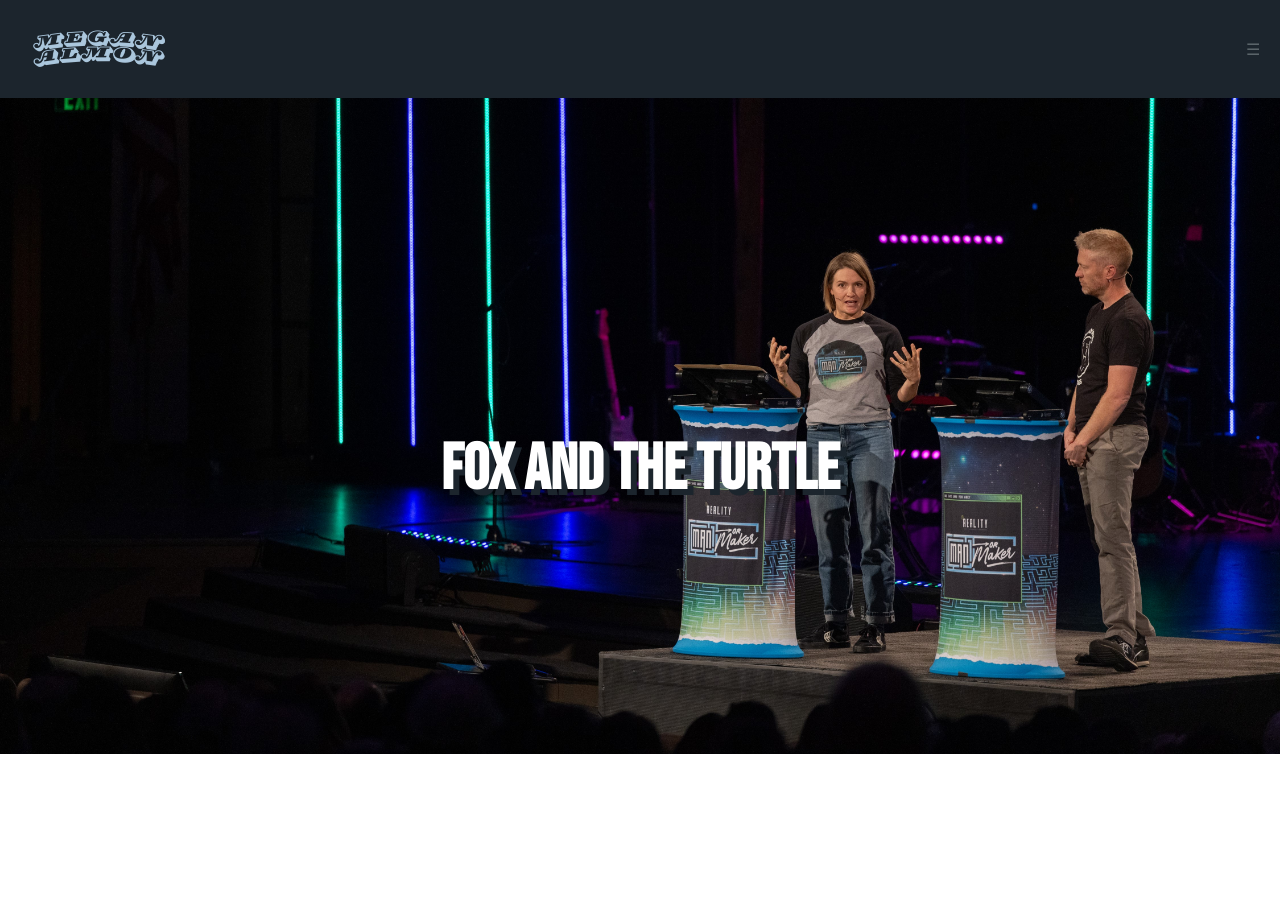
<file: html/tandf.html>
<!DOCTYPE html>
<html lang="en">
<head>
    <meta charset="UTF-8">
    <meta name="viewport" content="width=device-width, initial-scale=1.0">
    <link rel="stylesheet" href="Media/styles/tandf.css">
    <link rel="icon" href="Media/Images/favicon.png" type="image/png">
    <title>The Turtle and The Fox</title>
</head>
<body>
    <nav>
        <a href="https://meganalmon.com"><img src="Media/Images/logoAlmon.png" alt="Logo" class="item" id="logo"></a>
        <button class="collapsible" style="padding: 20px;">☰</button>
        <div class="content">
      <div class="orgContent">
        <a href="https://meganalmon.com">Home</a>
        <a href="about.html">About</a>
        <a href="contact.html">Contact</a>
        <a href="resources.html">Resources</a>
        <a href="tandf.html">Fox and the Turtle</a>
        </div>
        </div> 
      </nav>
      <script>
        document.querySelector('.collapsible').addEventListener('click', function() {
          var content = document.querySelector('.content');
          content.style.display = (content.style.display === 'block') ? 'none' : 'block';
        });
      </script>

<div class="image-container">
  <img src="Media/Images/tripp megan 12.jpg" alt="Megan and Tripp speaking together at a conference on stage.">
  <h1>Fox and the Turtle</h1>
</div>


</body>
</html>
</file>
<file: html/Media/styles/index.css>
html {background-color: #1C252D;}
body {
    margin: 0;
    font-family: 'Arial', sans-serif;
    
  }

  @font-face {
    font-family: 'Bebas Neue';
    src: url('../fonts/Bebas_Neue/BebasNeue-Regular.ttf')
  }
  @font-face {
    font-family: 'quicksand';
    src: url('../fonts/quicksand/Quicksand-Regular.otf')
  }
p{font-family: 'quicksand';}

  nav {
    background-color: #1C252D;
    overflow:visible;
    display:flex;
    justify-content: space-between;
    align-items: center;
    position: sticky;
    top: 0;
    z-index:  1000;
    margin-bottom: 8em;
  }

  nav img {
    height: 50px; /* Set the desired height of your logo */
    padding: 10px;
  }

  nav ul {
    list-style-type: none;
    margin: 0;
    padding: 0;
    overflow: hidden;
   padding-right: 4em;
    font-family: 'Bebas Neue';
   
    font-size: 1.5em;
  }

  nav li {
    float: left;
    padding-left: 2em;
  }

  nav a {
    display: block;
    color: #5A6469;;
    text-align: center;
    padding: 14px 16px;
    text-decoration: none;
  }

  nav a:hover {
    background-color: #1C252D;
        color: #9F9E73;
  }

  .collapsible {
    float: right;
    cursor: pointer;
    padding: 14px 16px;
    border: none;
    background-color: inherit;
    font-size: 1em;
    color: #5A6469;
  }

  .collapsible:hover {
    background-color: #1C252D;
    color: #9F9E73;
  }

  .content {
    display: none;
    padding: 20px;
    position: absolute;
    top:100%;
    right:0;
    background-color: #1C252D;
    min-width: 160px;
    box-shadow: 0 8px 16px 0 rgba(0,0,0,0.2);
    z-index: 1001;
  }
.orgContent {
  display:flex;
  flex-direction: column;
  justify-content: space-around;
}
  .item-center {
    flex-grow: 1; /* Allow item 2 to grow and take available space */
    text-align: center;
  }

  .item {
    padding: 20px;
  }

  section {
    display: flex;
    align-items:center;
    flex-direction: column;
    justify-content: space-around;
    height: 100vh; /* Adjust the height as needed */
    background-color: #1C252D;
  }

  .image-container {
    flex: 1;
    width:100%;
    
  }
  .scrolling-image {
    opacity: 0; /* Initially invisible */
    transform: translateY(50px); /* Initial position */
    transition: opacity 0.5s, transform 0.5s;
  }
  
  .scrolling-image.show {
    opacity: 1; /* Visible when in viewport */
    transform: translateY(0); /* Final position */
  }

  .image-container img {
    width: 100%; /* Make the image fill its container */
    height: auto;
    border-radius: 8px; /* Optional: Add border radius for rounded corners */
    z-index: -1;
  }

  .text-container {
    flex: 1;
    padding: 20px;
    text-align: left;
    background-color: #1C252D;
    width:100%;
    margin-top:10em;    
    max-width: 96.4%;
  }

  #endorseh2 {
    font-size: 2em;
    color: #ABC7DD; /* Set text color */
    margin-top:11em;
    margin-left: 1em;
  }

h2 { 
  font-size: 2em;
  color: #ABC7DD; /* Set text color */
}

  p {
    font-size: 1.2em;
    color: #5A6469; /* Set text color */
  }

  ::-webkit-scrollbar {
    width: 0; 
  }
  



  

  .slideshow-container {
    max-width: 90%;
    margin: auto;
    overflow: hidden;
  }

  .quote-slide {
    display: none;
    text-align: center;
    background-color: #ABC7DD;
    padding:2em;
    border-radius: 6px;
  }

  .quote {
    font-size: 1.5em;
    margin-bottom: 20px;
    color:#1C252D;
    font-family: 'quicksand';
  }

  /* Style for the image button */
  .nav-btn {
    cursor: pointer;
    width: 3em; /* Adjust the width of the image button */
    margin-top: 1em;
    margin-left: 4em;
  }

  @media (max-width: 767px) {
    .nav-btn {
      margin-left: 1em;
    }

    .scrolling-image.show {
      
      margin-bottom: 48em;
    }
    .quote {
      font-size: 1em;
      margin-bottom: 20px;
      color:#1C252D;
      font-family: 'quicksand';
    }
    #endorseh2 {
margin-top: 0;}

h2{margin-top:1em;}
  }
</file>
<file: html/Media/styles/about.css>
html {background-color: #BDB2A5;
}

body {
    font-family: 'Arial', sans-serif;
    margin: 0;
    padding: 0;
    
  }
  section {
    display: flex;
    align-items: center;
    justify-content: center;
  }
  @font-face {
    font-family: 'Bebas Neue';
    src: url('../fonts/Bebas_Neue/BebasNeue-Regular.ttf')
  }

  @font-face {
    font-family: 'quicksand';
    src: url('../fonts/quicksand/Quicksand-Regular.otf')
  }
p{font-family: 'quicksand';}
  nav {
    background-color: #1C252D;
    overflow:visible;
    display:flex;
    justify-content: space-between;
    align-items: center;
    position: sticky;
    top: 0;
    z-index:  1000;
  }

  nav img {
    height: 50px; /* Set the desired height of your logo */
    padding: 10px;
  }

  nav ul {
    list-style-type: none;
    margin: 0;
    padding: 0;
    overflow: hidden;
   padding-right: 4em;
    font-family: 'Bebas Neue';
   
    font-size: 1.5em;
  }

  nav li {
    float: left;
    padding-left: 2em;
  }

  nav a {
    display: block;
    color: #5A6469;;
    text-align: center;
    padding: 14px 16px;
    text-decoration: none;
  }

  nav a:hover {
    background-color: #1C252D;
        color: #9F9E73;
  }

  .collapsible {
    float: right;
    cursor: pointer;
    padding: 14px 16px;
    border: none;
    background-color: inherit;
    font-size: 1em;
    color: #5A6469;
  }

  .collapsible:hover {
    background-color: #1C252D;
    color: #9F9E73;
  }

  .content {
    display: none;
    padding: 20px;
    position: absolute;
    top:100%;
    right:0;
    background-color: #1C252D;
    min-width: 160px;
    box-shadow: 0 8px 16px 0 rgba(0,0,0,0.2);
    z-index: 1001;
  }
.orgContent {
  display:flex;
  flex-direction: column;
  justify-content: space-around;
}
  h2 {text-align: center; color: #1C252D; font-family: 'Bebas Neue'; font-size: 4em;}
  h3 {padding-left: 1em; font-size: 2em; font-family: 'Bebas Neue';}
  p {padding-left: 1em; padding-right: 1em; font-size: 1.2em;}


  body {
    margin: 0;
    font-family: 'Arial', sans-serif;
  }
  
  .section {
    display: flex;
    flex-direction: column;
    align-items: center;
    justify-content: center;
    text-align: center;
    opacity: 0;
    transform: translateY(20px);
    transition: opacity 0.5s, transform 0.5s;
    
  }
  
  .section.active {
    opacity: 1;
    transform: translateY(0);
  }
  
  .image-container {
    position: relative;
    width: 100%;
  }
  
  #content-img {
    width: 100%;
    height: auto;
    display: block;
  }
  
  h1 {
    font-family: 'Bebas Neue';
    position: absolute;
    top: 50%;
    left: 50%;
    transform: translate(-50%, -50%);
    color: white; /* Adjust text color */
    text-align: center;
    font-size: 4em; /* Adjust font size */
    text-shadow: #1C252D .1em .1em;
    font-size:3em;
  }

::-webkit-scrollbar {
  width: 0; 
}
</file>
<file: html/Media/styles/contact.css>
html {background-color: #BDB2A5;
}

body {
    font-family: 'Arial', sans-serif;
    margin: 0;
    padding: 0;
    height: 100vh;
    
  }
  section {
    display: flex;
    align-items: center;
    justify-content: center;
  }

  @font-face {
    font-family: 'Bebas Neue';
    src: url('../fonts/Bebas_Neue/BebasNeue-Regular.ttf')
  }



  form {
    width: 300px;
  }

  #form-container {
    background-color: #1C252D;
    border-radius: 6px;
    position: relative;
    display: block;
  }

  #contact-img { width:25em;
    border-radius: 6px;
    position: absolute;
   top: 60%;
   left: 80%;
   transform: translate(-50%, -50%);
  box-shadow: #1C252D .2em .2em 1em;}

 

  label {
    display: block;
    padding-bottom: 8px;
    font-family: 'Bebas Neue';
    color:#BDB2A5;
    padding-left: 2em;
    padding-top: 1em;
  }

  input,
  textarea {
    width: 12em;
    padding: 8px;
    margin-bottom: 16px;
   
    background-color: #ABC7DD;
    margin-left: 2em;
    border-radius: 5px;
  }

  button {
    background-color: #ABC7DD;
    padding: 10px;
    border: none;
    cursor: pointer;
    font-family: 'Bebas Neue';
    margin-left: 2em;
    margin-bottom: 1em;
    border-radius: 5px;
  }




  nav {
    background-color: #1C252D;
    overflow:visible;
    display:flex;
    justify-content: space-between;
    align-items: center;
    position: sticky;
    top: 0;
    z-index:  1000;
    margin-bottom: 6em;
  }

  nav img {
    height: 50px; /* Set the desired height of your logo */
    padding: 10px;
  }

  nav ul {
    list-style-type: none;
    margin: 0;
    padding: 0;
    overflow: hidden;
   padding-right: 4em;
    font-family: 'Bebas Neue';
   
    font-size: 1.5em;
  }

  nav li {
    float: left;
    padding-left: 2em;
  }

  nav a {
    display: block;
    color: #5A6469;;
    text-align: center;
    padding: 14px 16px;
    text-decoration: none;
  }

  nav a:hover {
    background-color: #1C252D;
        color: #9F9E73;
  }

  .collapsible {
    float: right;
    cursor: pointer;
    padding: 14px 16px;
    border: none;
    background-color: inherit;
    font-size: 1em;
    color: #5A6469;
  }

  .collapsible:hover {
    background-color: #1C252D;
    color: #9F9E73;
  }

  .content {
    display: none;
    padding: 20px;
    position: absolute;
    top:100%;
    right:0;
    background-color: #1C252D;
    min-width: 160px;
    box-shadow: 0 8px 16px 0 rgba(0,0,0,0.2);
    z-index: 1001;
  }
.orgContent {
  display:flex;
  flex-direction: column;
  justify-content: space-around;
}


::-webkit-scrollbar {
  width: 0; 
}

 /* Media query for mobile devices */
 @media (max-width: 767px) {
  #contact-img {
    /* New styles for mobile devices */
    position:unset; /* or any other positioning you want */
    transform:none;
    width:100%;
  }
  #mobile {
    display:flex;
    justify-content: center;
    align-items: center;
    flex-direction: column;
  }
  #form-container {width:100%;}
  form{width:100%;}
  button {position: absolute;
    bottom: 0;
    right: 0;
    margin: 10px;}
    input,
    textarea {
      width: 70%;
    }
}
</file>
<file: html/Media/styles/resources.css>
html{background-color: #BDB2A5;}
body{margin:0;}
@font-face {
    font-family: 'Bebas Neue';
    src: url('../fonts/Bebas_Neue/BebasNeue-Regular.ttf')
  }
nav {
    background-color: #1C252D;
    overflow:visible;
    display:flex;
    justify-content: space-between;
    align-items: center;
    position: sticky;
    top: 0;
    z-index:  1000;
    margin-bottom: 6em;
  }

  nav img {
    height: 50px; /* Set the desired height of your logo */
    padding: 10px;
  }

  nav ul {
    list-style-type: none;
    margin: 0;
    padding: 0;
    overflow: hidden;
   padding-right: 4em;
    font-family: 'Bebas Neue';
   
    font-size: 1.5em;
  }

  nav li {
    float: left;
    padding-left: 2em;
  }

  nav a {
    display: block;
    color: #5A6469;;
    text-align: center;
    padding: 14px 16px;
    text-decoration: none;
  }

  nav a:hover {
    background-color: #1C252D;
        color: #9F9E73;
  }

  .collapsible {
    float: right;
    cursor: pointer;
    padding: 14px 16px;
    border: none;
    background-color: inherit;
    font-size: 1em;
    color: #5A6469;
  }

  .collapsible:hover {
    background-color: #1C252D;
    color: #9F9E73;
  }

  .content {
    display: none;
    padding: 20px;
    position: absolute;
    top:100%;
    right:0;
    background-color: #1C252D;
    min-width: 160px;
    box-shadow: 0 8px 16px 0 rgba(0,0,0,0.2);
    z-index: 1001;
  }
.orgContent {
  display:flex;
  flex-direction: column;
  justify-content: space-around;
}
::-webkit-scrollbar {
    width: 0; 
  }

#flex {display: flex;}
.column {
    flex: 1;
    word-wrap: break-word;
}
h1 {text-align: center; font-family: 'Bebas Neue';}
li {list-style: none;
margin:1em;
}
a{font-family: 'quicksand';}

@font-face {
    font-family: 'quicksand';
    src: url('../fonts/quicksand/Quicksand-Regular.otf')
  }

a {
    font-size: 1em;
    text-decoration: none;
}

@media (max-width: 767px) {
    #flex{flex-direction: column;}
 
  
    
    
    
}

#resource-logo {
    width:16em;
}
#logo-container {
    width:100%;
    display:flex;
    justify-content: center;
    align-items: center;
}




.accordion {
    display: flex;
    flex-direction: column;
    max-width: 400px;
    margin: auto;
  }

  .accordion-item {
    border: 1px solid #ABC7DD;
    border-radius: 5px;
    margin-bottom: 8px;
    overflow: hidden;
  }

  .accordion-button {
    background-color: #1C252D;
    color: #ABC7DD;
    padding: 10px;
    text-align: left;
    cursor: pointer;
    transition: background-color 0.3s;
    display: flex;
    justify-content: space-between;
    align-items: center;
  }

  .accordion-content {
    padding: 10px;
    display: none;
  }

  .accordion-content p {
    margin: 0;
  }






  .resource {
    display: flex;
    align-items: center;
    border-bottom: 1px solid #ccc;
    padding: 10px;
  }

  .resource img {
    max-width: 100px;
    margin-right: 10px;
  }

  .resource a {
    text-decoration: none;
    color: #333;
    font-weight: bold;
  }

  .resource-title {
    flex: 1;
  }
  .resourceIMG {
    padding-right: 1em;
  }

  .iconImage {
    width: 3em;
  }

  #videos {
    display: flex;
    align-items: center;
    justify-content: center;
    flex-direction: column;
  }
  .video {
    margin: 1em;
  }
</file>
<file: html/Media/styles/tandf.css>
@font-face {
    font-family: 'Bebas Neue';
    src: url('../fonts/Bebas_Neue/BebasNeue-Regular.ttf')
  }
body {
    margin: 0;
    
    font-family: 'Arial', sans-serif;
  }
  
  .image-container {
    position: relative;
    width: 100%;
  }
  
  img {
    width: 100%;
    height: auto;
    display: block;
  }
  
  h1 {
    font-family: 'Bebas Neue';
    position: absolute;
    top: 50%;
    left: 50%;
    transform: translate(-50%, -50%);
    color: white; /* Adjust text color */
    text-align: center;
    font-size: 4em; /* Adjust font size */
    text-shadow: #1C252D .1em .1em;
  }
  

  nav {
    background-color: #1C252D;
    overflow:visible;
    display:flex;
    justify-content: space-between;
    align-items: center;
    position: sticky;
    top: 0;
    z-index:  1000;
  }

  nav img {
    height: 50px; /* Set the desired height of your logo */
    padding: 10px;
  }

  nav ul {
    list-style-type: none;
    margin: 0;
    padding: 0;
    overflow: hidden;
   padding-right: 4em;
    font-family: 'Bebas Neue';
   
    font-size: 1.5em;
  }

  nav li {
    float: left;
    padding-left: 2em;
  }

  nav a {
    display: block;
    color: #5A6469;;
    text-align: center;
    padding: 14px 16px;
    text-decoration: none;
  }

  nav a:hover {
    background-color: #1C252D;
        color: #9F9E73;
  }

  .collapsible {
    float: right;
    cursor: pointer;
    padding: 14px 16px;
    border: none;
    background-color: inherit;
    font-size: 1em;
    color: #5A6469;
  }

  .collapsible:hover {
    background-color: #1C252D;
    color: #9F9E73;
  }

  .content {
    display: none;
    padding: 20px;
    position: absolute;
    top:100%;
    right:0;
    background-color: #1C252D;
    min-width: 160px;
    box-shadow: 0 8px 16px 0 rgba(0,0,0,0.2);
    z-index: 1001;
  }
.orgContent {
  display:flex;
  flex-direction: column;
  justify-content: space-around;
}


::-webkit-scrollbar {
    width: 0; 
  }

  @media (max-width: 767px) {h1{font-size: 3em;}}
</file>
